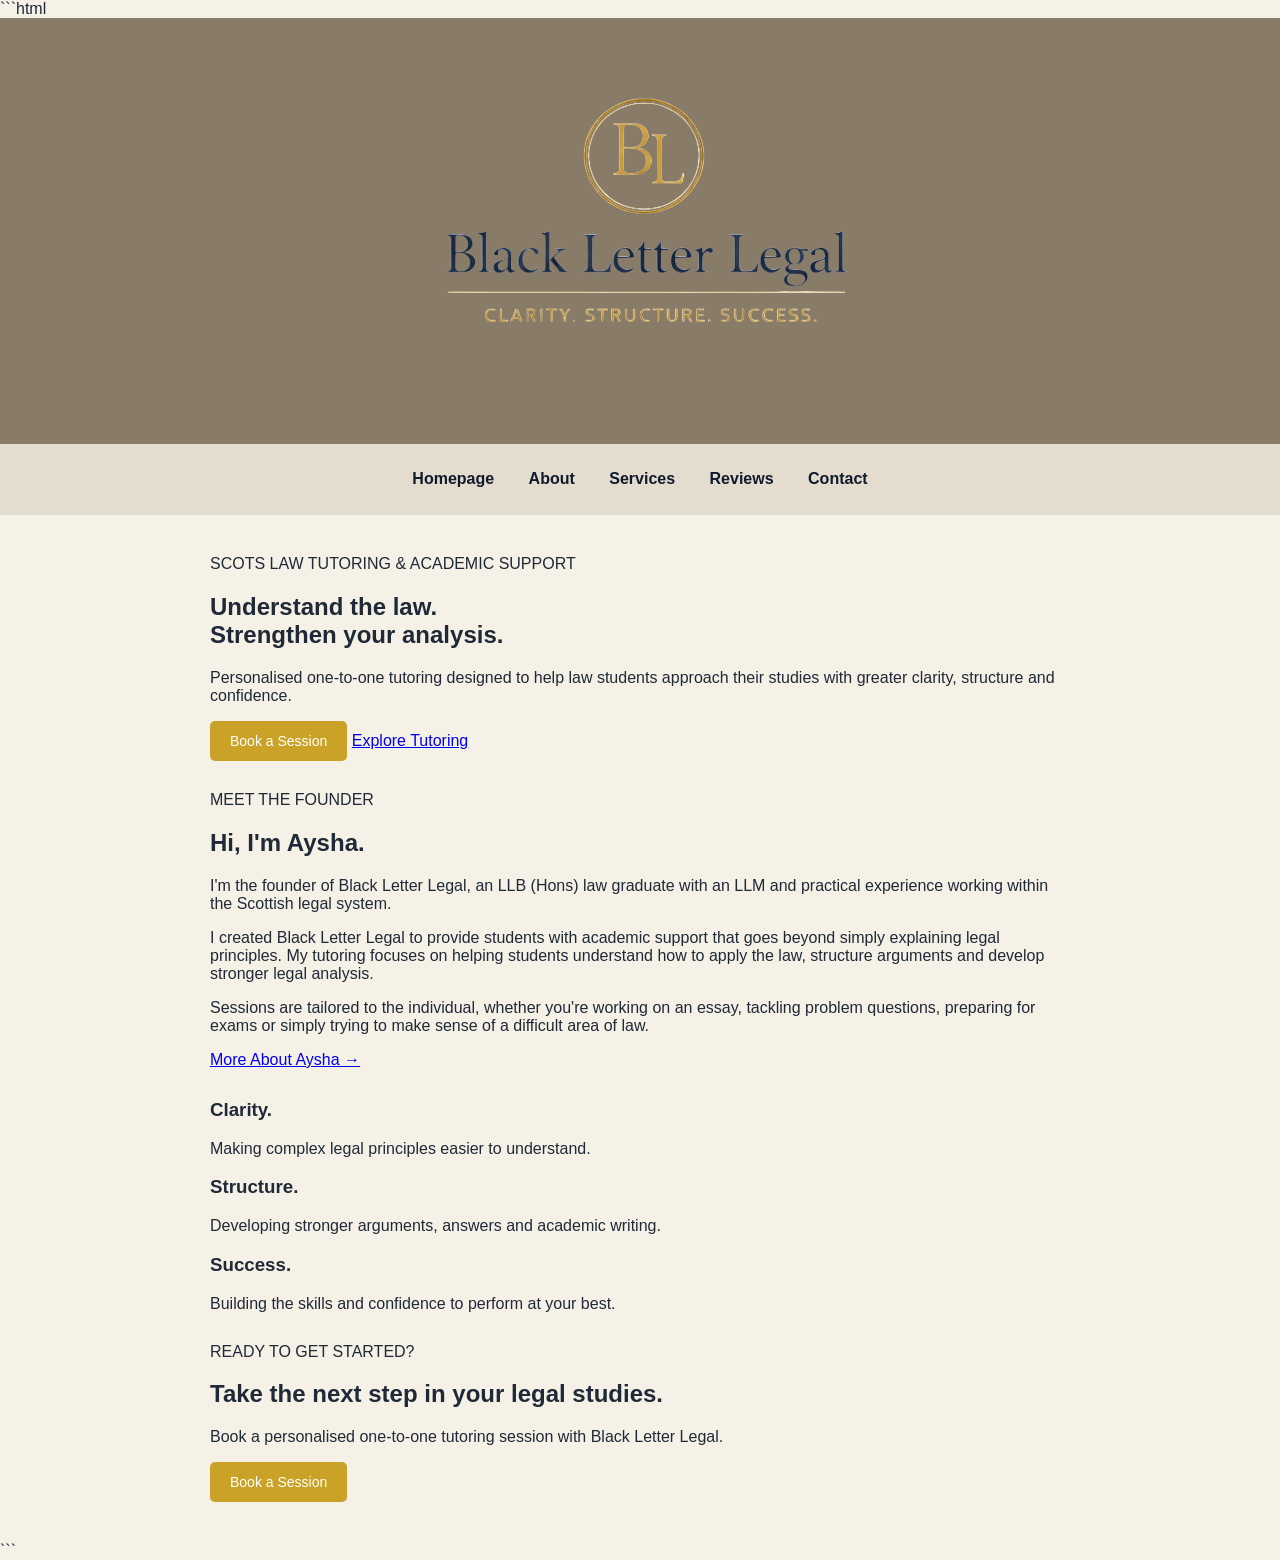
<file: index.html>
```html
<!DOCTYPE html>
<html lang="en">

<head>
    <meta charset="UTF-8">
    <meta name="viewport" content="width=device-width, initial-scale=1.0">
    <link rel="stylesheet" href="styles.css">
    <link rel="icon" type="image/x-icon" href="favicon-32x32.png">
    <title>Black Letter Legal | Scots Law Tutoring</title>
</head>

<body>

<header>
    <div class="logo">
        <img src="logo.png" alt="Black Letter Legal logo">
    </div>
</header>

<nav>
    <a href="index.html">Homepage</a>
    <a href="about.html">About</a>
    <a href="services.html">Services</a>
    <a href="reviews.html">Reviews</a>
    <a href="contacts.html">Contact</a>
</nav>

<main>

    <!-- Hero Section -->
    <section class="hero">

        <p class="eyebrow">SCOTS LAW TUTORING & ACADEMIC SUPPORT</p>

        <h1>Understand the law.<br>Strengthen your analysis.</h1>

        <p class="hero-text">
            Personalised one-to-one tutoring designed to help law students
            approach their studies with greater clarity, structure and confidence.
        </p>

        <div class="hero-buttons">
            <a href="contact-form.html" class="btn-primary">Book a Session</a>
            <a href="services.html" class="btn-secondary">Explore Tutoring</a>
        </div>

    </section>


    <!-- Meet the Founder -->
    <section class="founder-section">

        <p class="eyebrow">MEET THE FOUNDER</p>

        <h2>Hi, I'm Aysha.</h2>

        <p>
            I'm the founder of Black Letter Legal, an LLB (Hons) law graduate
            with an LLM and practical experience working within the Scottish
            legal system.
        </p>

        <p>
            I created Black Letter Legal to provide students with academic
            support that goes beyond simply explaining legal principles.
            My tutoring focuses on helping students understand how to apply
            the law, structure arguments and develop stronger legal analysis.
        </p>

        <p>
            Sessions are tailored to the individual, whether you're working
            on an essay, tackling problem questions, preparing for exams or
            simply trying to make sense of a difficult area of law.
        </p>

        <a href="about.html" class="text-link">More About Aysha →</a>

    </section>


    <!-- Brand Values -->
    <section class="brand-values">

        <div class="value">
            <h3>Clarity.</h3>
            <p>Making complex legal principles easier to understand.</p>
        </div>

        <div class="value">
            <h3>Structure.</h3>
            <p>Developing stronger arguments, answers and academic writing.</p>
        </div>

        <div class="value">
            <h3>Success.</h3>
            <p>Building the skills and confidence to perform at your best.</p>
        </div>

    </section>


    <!-- Call to Action -->
    <section class="homepage-cta">

        <p class="eyebrow">READY TO GET STARTED?</p>

        <h2>Take the next step in your legal studies.</h2>

        <p>
            Book a personalised one-to-one tutoring session with Black Letter Legal.
        </p>

        <a href="contact-form.html" class="btn-primary">Book a Session</a>

    </section>

</main>

</body>
</html>
```
</file>
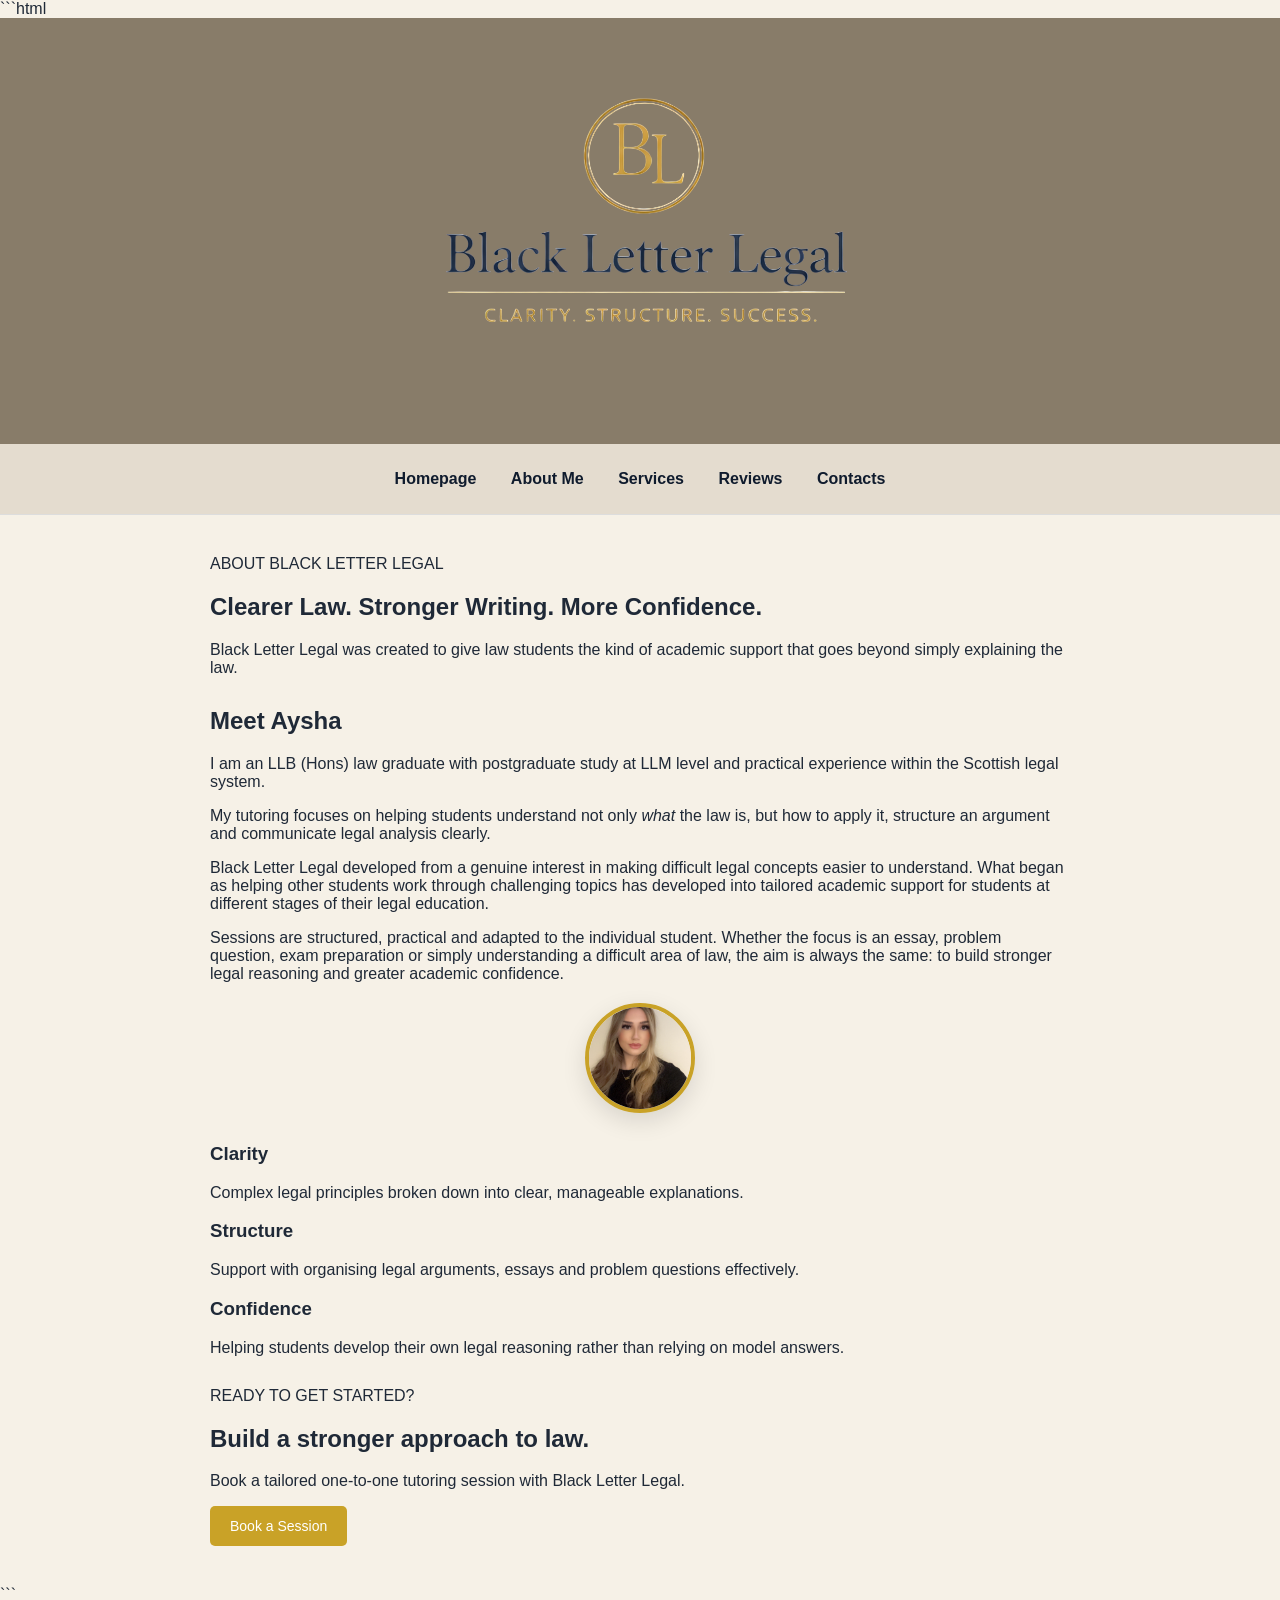
<file: about.html>
```html
<!DOCTYPE html>
<html lang="en">
<head>
    <meta charset="UTF-8">
    <meta name="viewport" content="width=device-width, initial-scale=1.0">
    <link rel="stylesheet" href="styles.css">
    <link rel="icon" type="image/x-icon" href="favicon-32x32.png">
    <title>About | Black Letter Legal</title>
</head>

<body>

<header>
    <div class="logo">
        <img src="logo.png" alt="Black Letter Legal logo">
    </div>
</header>

<nav>
    <a href="index.html">Homepage</a>
    <a href="about.html">About Me</a>
    <a href="services.html">Services</a>
    <a href="reviews.html">Reviews</a>
    <a href="contacts.html">Contacts</a>
</nav>

<main>

    <section class="about-hero">
        <p class="eyebrow">ABOUT BLACK LETTER LEGAL</p>

        <h1>Clearer Law. Stronger Writing. More Confidence.</h1>

        <p class="about-intro">
            Black Letter Legal was created to give law students the kind of academic support
            that goes beyond simply explaining the law.
        </p>
    </section>

    <section class="about-content">

        <div class="about-text">

            <h2>Meet Aysha</h2>

            <p>
                I am an LLB (Hons) law graduate with postgraduate study at LLM level and
                practical experience within the Scottish legal system.
            </p>

            <p>
                My tutoring focuses on helping students understand not only
                <em>what</em> the law is, but how to apply it, structure an argument and
                communicate legal analysis clearly.
            </p>

            <p>
                Black Letter Legal developed from a genuine interest in making difficult
                legal concepts easier to understand. What began as helping other students
                work through challenging topics has developed into tailored academic
                support for students at different stages of their legal education.
            </p>

            <p>
                Sessions are structured, practical and adapted to the individual student.
                Whether the focus is an essay, problem question, exam preparation or simply
                understanding a difficult area of law, the aim is always the same:
                to build stronger legal reasoning and greater academic confidence.
            </p>

        </div>

        <div class="about-image">
            <img src="aysh.png" alt="Aysha, founder of Black Letter Legal">
        </div>

    </section>

    <section class="about-values">

        <div class="value-card">
            <h3>Clarity</h3>
            <p>
                Complex legal principles broken down into clear, manageable explanations.
            </p>
        </div>

        <div class="value-card">
            <h3>Structure</h3>
            <p>
                Support with organising legal arguments, essays and problem questions effectively.
            </p>
        </div>

        <div class="value-card">
            <h3>Confidence</h3>
            <p>
                Helping students develop their own legal reasoning rather than relying on model answers.
            </p>
        </div>

    </section>

    <section class="about-cta">
        <p class="eyebrow">READY TO GET STARTED?</p>

        <h2>Build a stronger approach to law.</h2>

        <p>
            Book a tailored one-to-one tutoring session with Black Letter Legal.
        </p>

        <a href="contact-form.html" class="btn-primary">Book a Session</a>
    </section>

</main>

</body>
</html>
```
</file>
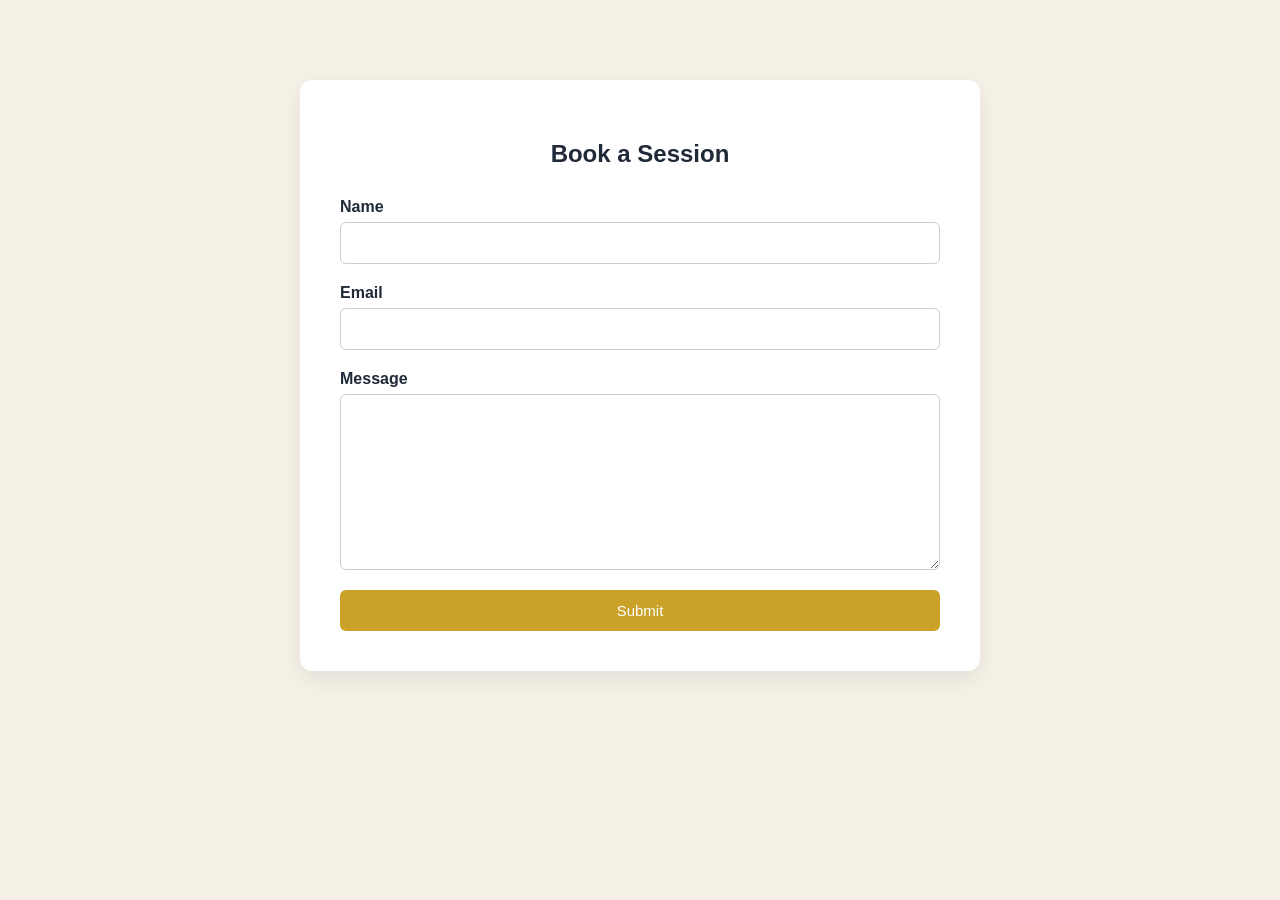
<file: contact-form.html>
<!DOCTYPE html>
<html lang="en">
<head>
    <meta charset="UTF-8">
    <meta name="viewport" content="width=device-width, initial-scale=1.0">
    <title>Contact | Black Letter Legal</title>

    <style>
        body {
            margin: 0;
            font-family: Arial, Helvetica, sans-serif;
            background-color: #f6f1e7;
            color: #1f2937;
        }

        /* Wrapper to center everything */
        .contact-wrapper {
            max-width: 600px;
            margin: 80px auto;
            padding: 40px;
            background: white;
            border-radius: 12px;
            box-shadow: 0 8px 25px rgba(0,0,0,0.08);
        }

        .contact-wrapper h2 {
            text-align: center;
            margin-bottom: 30px;
        }

        form {
            display: flex;
            flex-direction: column;
        }

        label {
            margin-bottom: 6px;
            font-weight: bold;
        }

        input,
        textarea {
            padding: 12px;
            margin-bottom: 20px;
            border: 1px solid #ccc;
            border-radius: 6px;
            font-size: 14px;
        }

        textarea {
            height: 150px;
            resize: vertical;
        }

        button {
            background-color: #c9a227;
            color: white;
            padding: 12px;
            border: none;
            border-radius: 6px;
            font-size: 15px;
            cursor: pointer;
        }

        button:hover {
            background-color: #a8841f;
        }

        /* Mobile adjustment */
        @media (max-width: 600px) {
            .contact-wrapper {
                margin: 40px 20px;
                padding: 25px;
            }
        }
    </style>
</head>

<body>

<div class="contact-wrapper">
    <h2>Book a Session</h2>

<form action="https://formsubmit.co/BLACKLETTERLEGAL@hotmail.com" method="POST">

    <input type="hidden" name="_captcha" value="false">

    <input type="hidden" name="_subject" value="New Booking Request - Black Letter Legal">

    <input type="hidden" name="_template" value="table">

    <input type="hidden" name="_next" value="https://blackletterlegal.co.uk/thank-you.html">

    <input type="text" name="_honey" style="display:none">

    <label for="name">Name</label>
    <input type="text" id="name" name="name" required>

    <label for="email">Email</label>
    <input type="email" id="email" name="email" required>

    <label for="message">Message</label>
    <textarea id="message" name="message" required></textarea>

    <button type="submit">Submit</button>
</form>
</div>

</body>

</html>
</file>
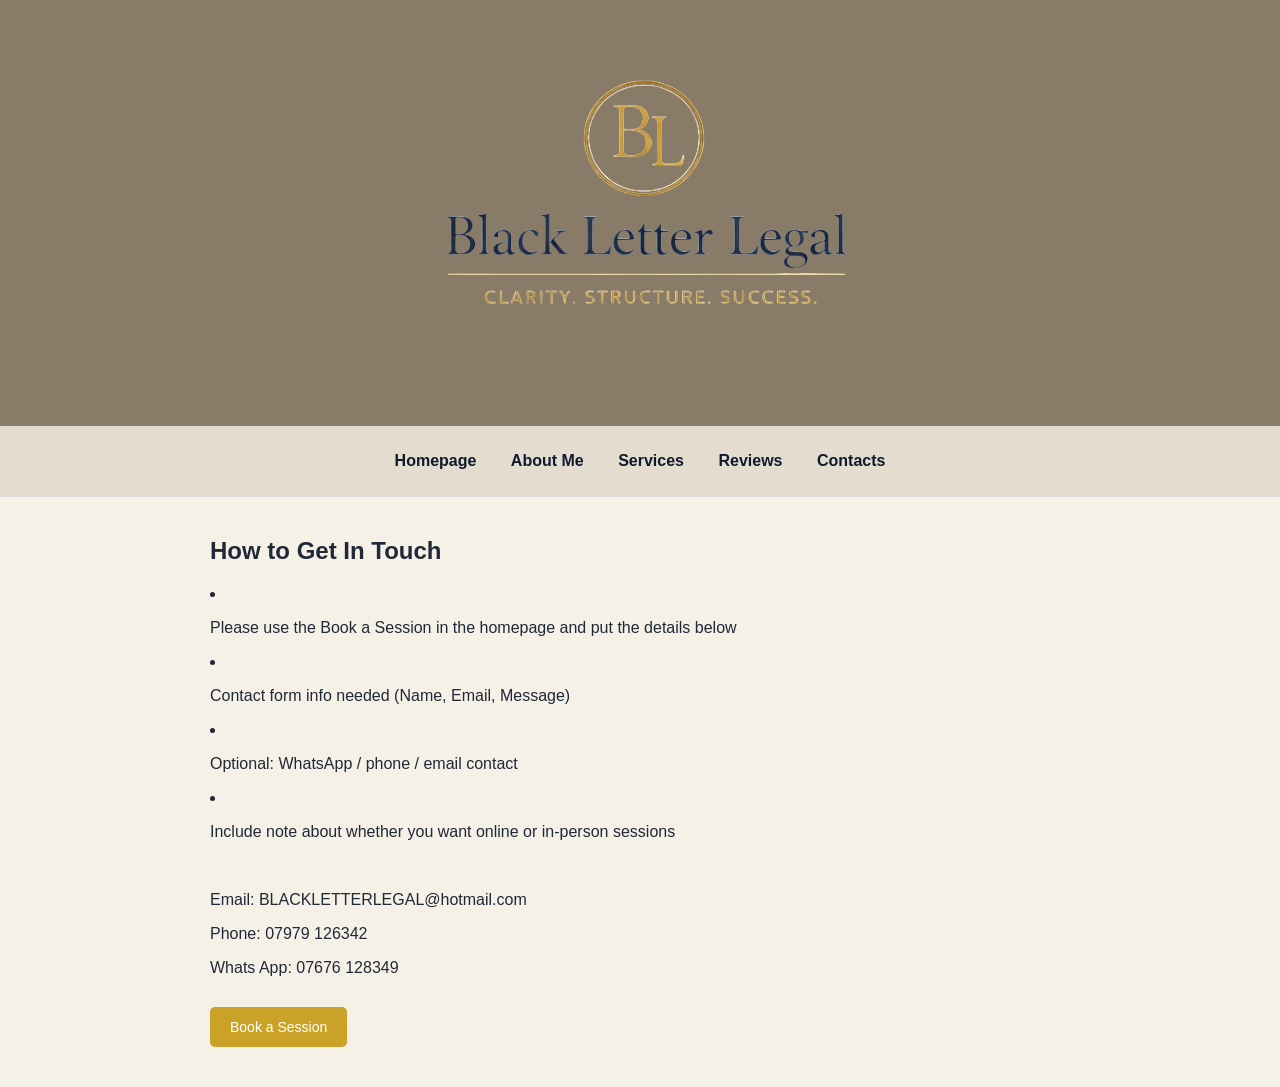
<file: contacts.html>
<!DOCTYPE html>
<html lang="en">
<head>
    <meta charset="UTF-8">
    <meta name="viewport" content="width=device-width, initial-scale=1.0">
    <link rel="stylesheet" href="styles.css">
    <link rel="icon" type="image/x-icon" href="favicon-32x32.png">
   <title>Black Letter Legal | Contact Page</title>
</head>
<body>
<header>
 <div class="logo">    
 <img src="logo.png" alt="logo">
 </div>
</header>
<nav> <a href="index.html">Homepage</a>
      <a href="about.html">About Me</a>
      <a href="services.html">Services</a>
      <a href="reviews.html">Reviews</a>
      <a href="contacts.html">Contacts</a>
</nav>
<main>

    <section>
      <h2>How to Get In Touch</h2>
      <li><p>Please use the Book a Session in the homepage and put the details below</p></li>
      <li><p>Contact form info needed (Name, Email, Message)</p></li>
      <li><p>Optional: WhatsApp / phone / email contact</p></li>
      <li><p>Include note about whether you want online or in-person sessions</p></li>
      <br>
         <p>Email: BLACKLETTERLEGAL@hotmail.com</p>
         <p>Phone: 07979 126342</p>
         <p>Whats App: 07676 128349 </p>

    </section>
 <a href="contact-form.html" class="btn-primary">Book a Session</a>
</main>
</body>
</html>
</file>
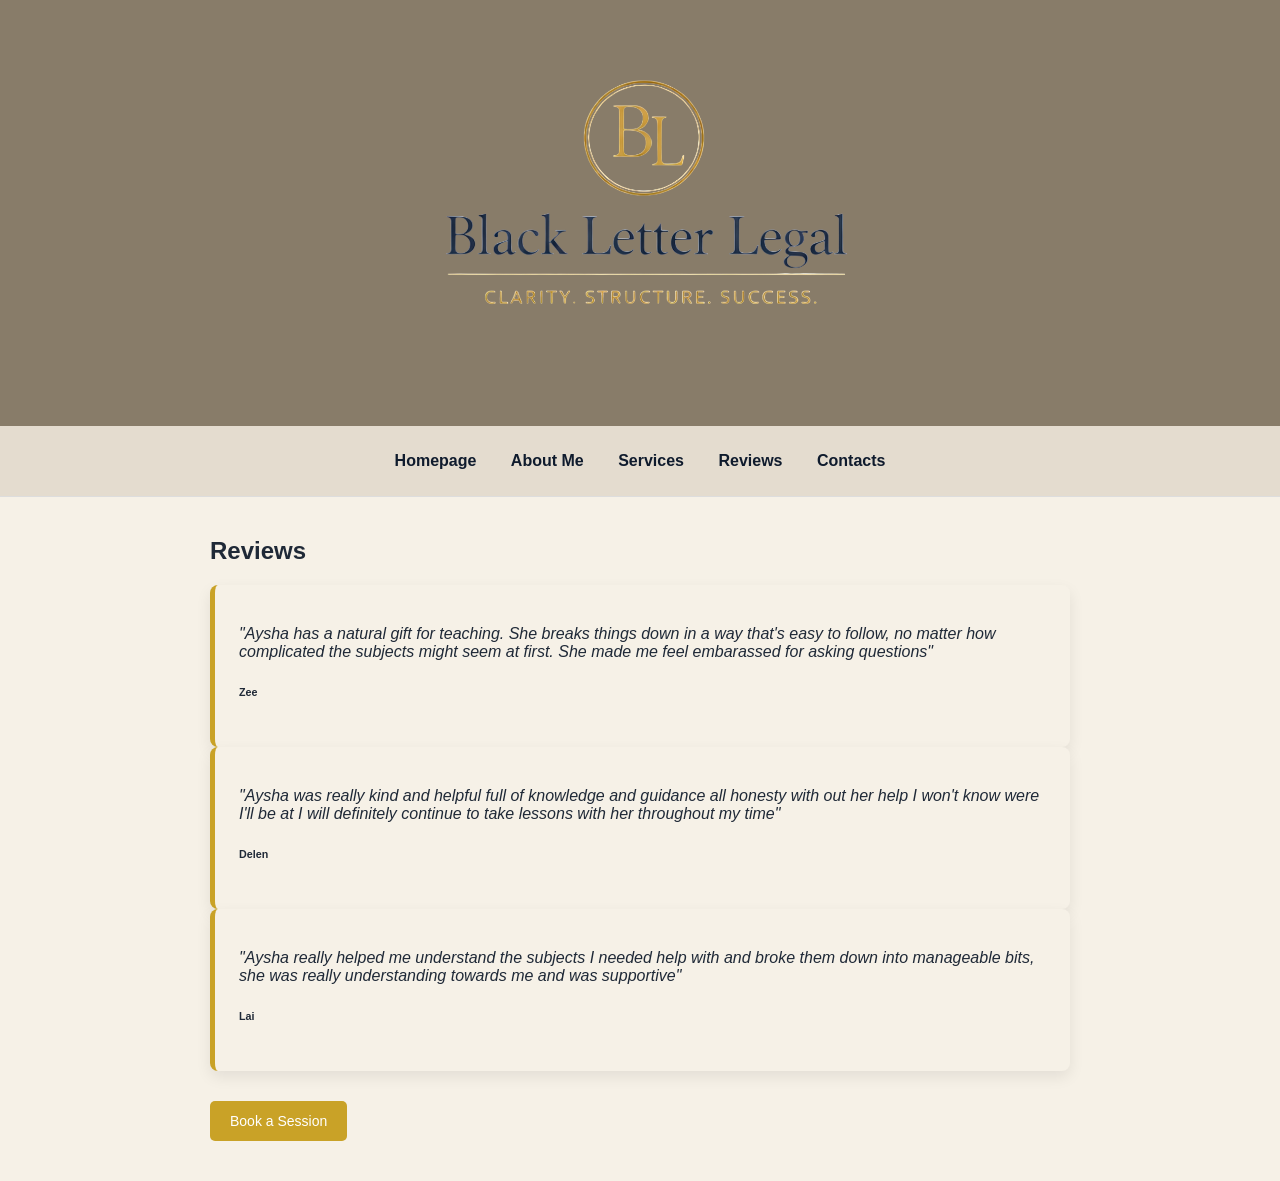
<file: reviews.html>
<!DOCTYPE html>
<html lang="en">
<head>
    <meta charset="UTF-8">
    <meta name="viewport" content="width=device-width, initial-scale=1.0">
    <link rel="stylesheet" href="styles.css">
    <link rel="icon" type="image/x-icon" href="favicon-32x32.png">
   <title>Black Letter Legal | Reviews</title>
</head>
<body>
<header>
 <div class="logo">    
 <img src="logo.png" alt="logo">
 </div>
</header>
<nav> <a href="index.html">Homepage</a>
      <a href="about.html">About Me</a>
      <a href="services.html">Services</a>
      <a href="reviews.html">Reviews</a>
      <a href="contacts.html">Contacts</a>
</nav>
<main>
<section class="testimonials py-5 bg-light">
    <div class="container">
        <h2 class="text-center mb-5">Reviews</h2>
        <div class="row">
            <div class="col-md-4 mb-4">
                <div class="card">
                    <div class="card-body">
                        <p class="card-text">"Aysha has a natural gift for teaching. She breaks things down in a way that's easy to follow, no matter how complicated the subjects might seem at first. She made me feel embarassed for asking questions"</p>
                        <div class="d-flex align-items-center mt-3">
                           
                            <div>
                                <h6 class="mb-0">Zee</h6>
                            
                            </div>
                        </div>
                    </div>
                </div>
            </div>
            <div class="col-md-4 mb-4">
                <div class="card">
                    <div class="card-body">
                        <p class="card-text">"Aysha was really kind and helpful full of knowledge and guidance all honesty with out her help I won't know were I'll be at I will definitely continue to take lessons with her throughout my time"</p>
                        <div class="d-flex align-items-center mt-3">
                         
                            <div>
                                <h6 class="mb-0">Delen</h6>
                             
                            </div>
                        </div>
                    </div>
                </div>
            </div>
            <div class="col-md-4 mb-4">
                <div class="card">
                    <div class="card-body">
                        <p class="card-text">"Aysha really helped me understand the subjects I needed help with and broke them down into manageable bits, she was really understanding towards me and was supportive"</p>
                        <div class="d-flex align-items-center mt-3">
                      
                            <div>
                                <h6 class="mb-0">Lai</h6>
                               
                            </div>
                        </div>
                    </div>
                </div>
            </div>
        </div>
    </div>
</section>
 <a href="contact-form.html" class="btn-primary">Book a Session</a>
</body>
</html>
</file>
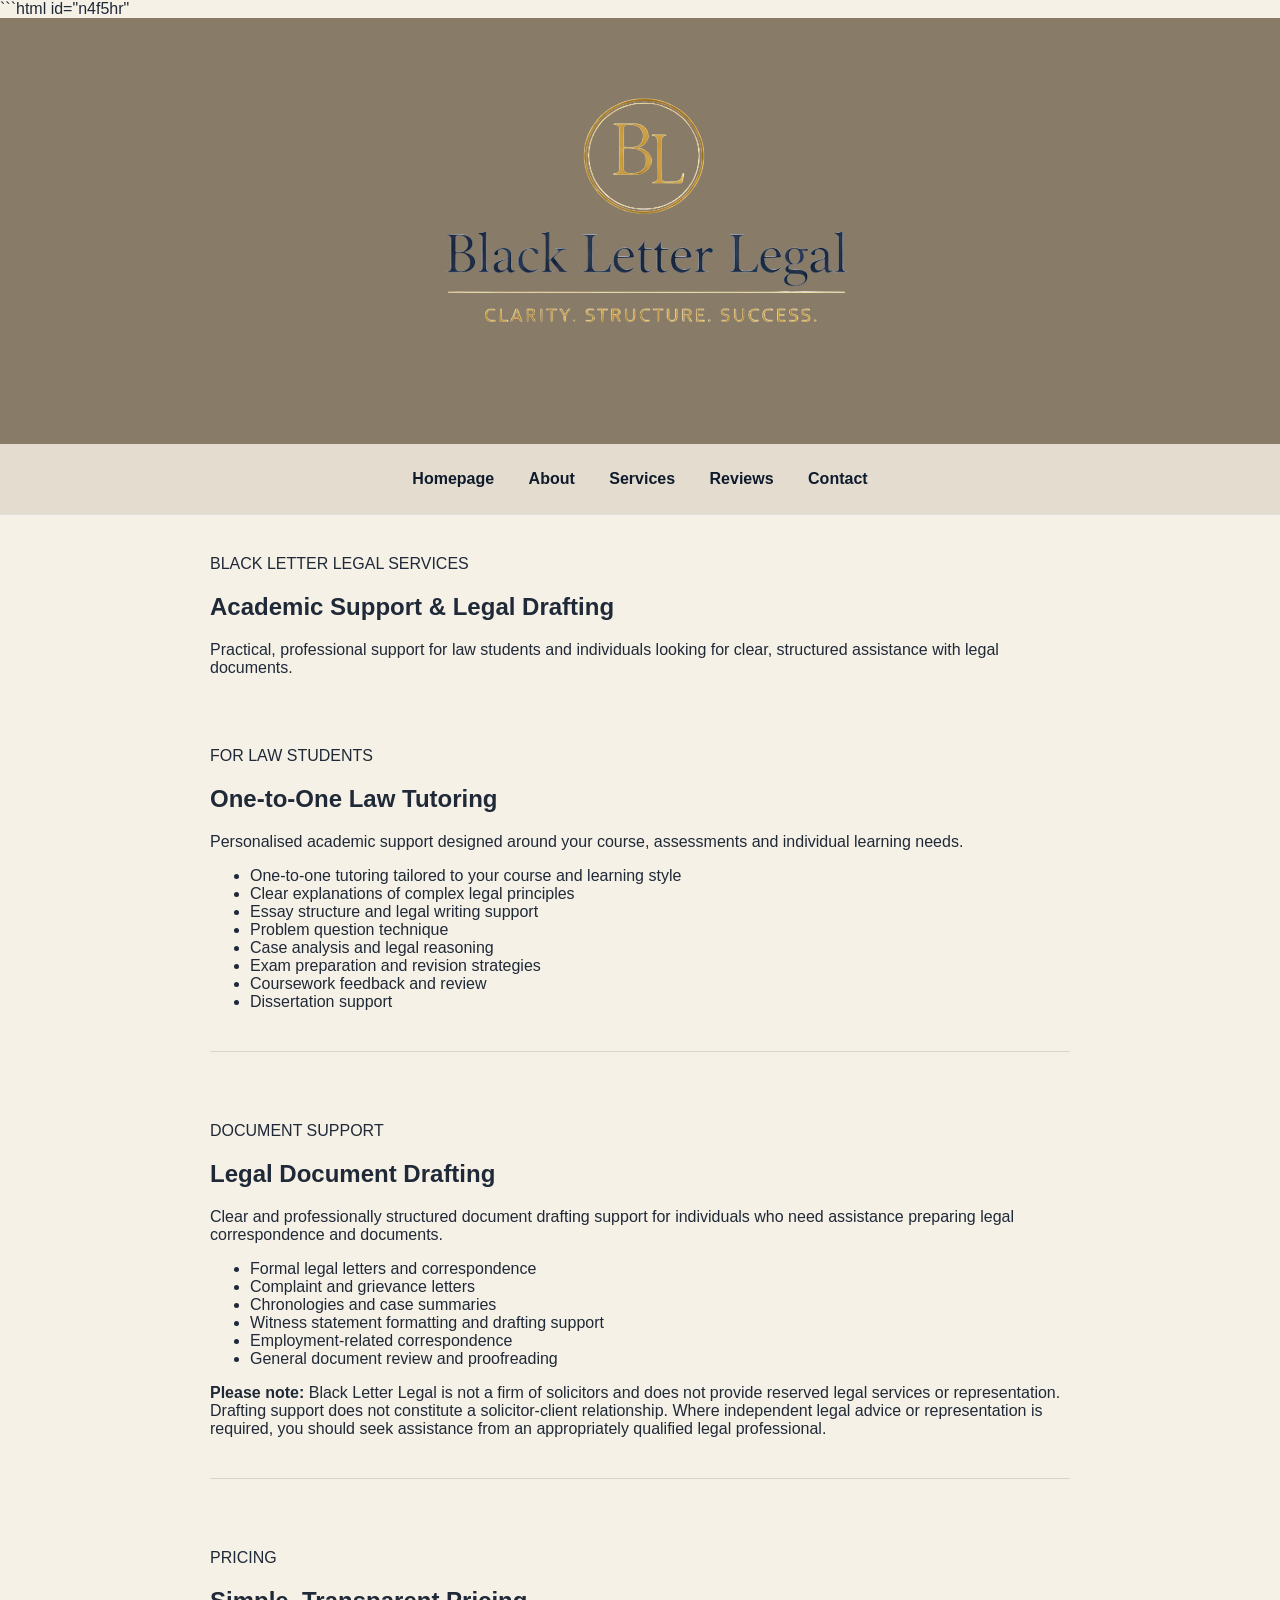
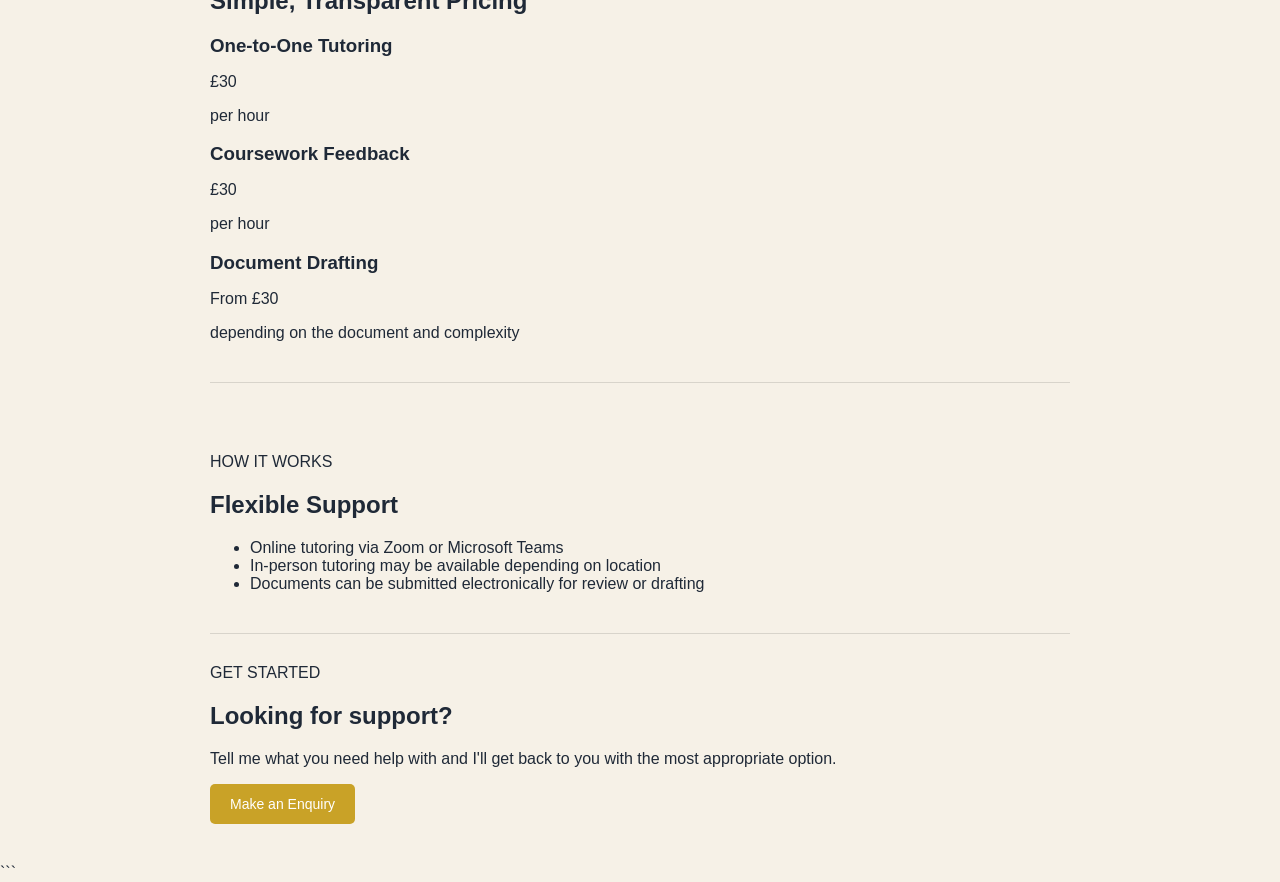
<file: services.html>
```html id="n4f5hr"
<!DOCTYPE html>
<html lang="en">

<head>
    <meta charset="UTF-8">
    <meta name="viewport" content="width=device-width, initial-scale=1.0">

    <link rel="stylesheet" href="styles.css">
    <link rel="icon" type="image/x-icon" href="favicon-32x32.png">

    <title>Black Letter Legal | Services</title>
</head>

<body>

<header>
    <div class="logo">
        <img src="logo.png" alt="Black Letter Legal logo">
    </div>
</header>

<nav>
    <a href="index.html">Homepage</a>
    <a href="about.html">About</a>
    <a href="services.html">Services</a>
    <a href="reviews.html">Reviews</a>
    <a href="contacts.html">Contact</a>
</nav>


<main>

    <!-- Services Introduction -->
    <section class="services-hero">

        <p class="eyebrow">BLACK LETTER LEGAL SERVICES</p>

        <h1>Academic Support & Legal Drafting</h1>

        <p>
            Practical, professional support for law students and individuals
            looking for clear, structured assistance with legal documents.
        </p>

    </section>


    <!-- Tutoring -->
    <section class="service-section">

        <p class="eyebrow">FOR LAW STUDENTS</p>

        <h2>One-to-One Law Tutoring</h2>

        <p>
            Personalised academic support designed around your course,
            assessments and individual learning needs.
        </p>

        <ul>
            <li>One-to-one tutoring tailored to your course and learning style</li>
            <li>Clear explanations of complex legal principles</li>
            <li>Essay structure and legal writing support</li>
            <li>Problem question technique</li>
            <li>Case analysis and legal reasoning</li>
            <li>Exam preparation and revision strategies</li>
            <li>Coursework feedback and review</li>
            <li>Dissertation support</li>
        </ul>

    </section>


    <!-- Legal Drafting -->
    <section class="service-section">

        <p class="eyebrow">DOCUMENT SUPPORT</p>

        <h2>Legal Document Drafting</h2>

        <p>
            Clear and professionally structured document drafting support
            for individuals who need assistance preparing legal correspondence
            and documents.
        </p>

        <ul>
            <li>Formal legal letters and correspondence</li>
            <li>Complaint and grievance letters</li>
            <li>Chronologies and case summaries</li>
            <li>Witness statement formatting and drafting support</li>
            <li>Employment-related correspondence</li>
            <li>General document review and proofreading</li>
        </ul>

        <p class="service-note">
            <strong>Please note:</strong> Black Letter Legal is not a firm of
            solicitors and does not provide reserved legal services or representation.
            Drafting support does not constitute a solicitor-client relationship.
            Where independent legal advice or representation is required, you should
            seek assistance from an appropriately qualified legal professional.
        </p>

    </section>


    <!-- Pricing -->
    <section class="service-section">

        <p class="eyebrow">PRICING</p>

        <h2>Simple, Transparent Pricing</h2>

        <div class="pricing-grid">

            <div class="price-card">
                <h3>One-to-One Tutoring</h3>
                <p class="price">£30</p>
                <p>per hour</p>
            </div>

            <div class="price-card">
                <h3>Coursework Feedback</h3>
                <p class="price">£30</p>
                <p>per hour</p>
            </div>

            <div class="price-card">
                <h3>Document Drafting</h3>
                <p class="price">From £30</p>
                <p>depending on the document and complexity</p>
            </div>

        </div>

    </section>


    <!-- Format -->
    <section class="service-section">

        <p class="eyebrow">HOW IT WORKS</p>

        <h2>Flexible Support</h2>

        <ul>
            <li>Online tutoring via Zoom or Microsoft Teams</li>
            <li>In-person tutoring may be available depending on location</li>
            <li>Documents can be submitted electronically for review or drafting</li>
        </ul>

    </section>


    <!-- CTA -->
    <section class="services-cta">

        <p class="eyebrow">GET STARTED</p>

        <h2>Looking for support?</h2>

        <p>
            Tell me what you need help with and I'll get back to you
            with the most appropriate option.
        </p>

        <a href="contact-form.html" class="btn-primary">
            Make an Enquiry
        </a>

    </section>

</main>

</body>

</html>
```
</file>
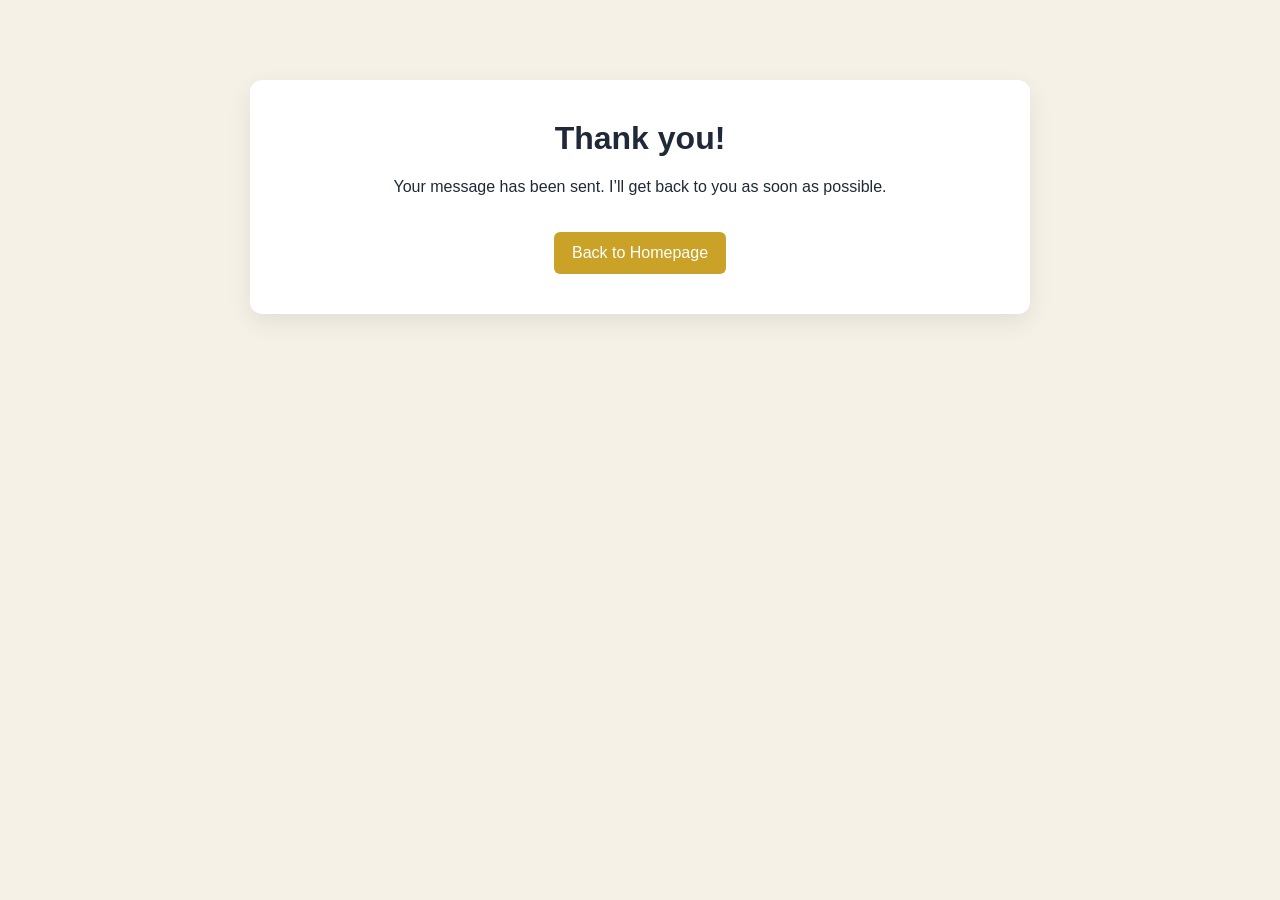
<file: thank-you.html>
<!DOCTYPE html>
<html lang="en">
<head>
  <meta charset="UTF-8" />
  <meta name="viewport" content="width=device-width, initial-scale=1.0" />
  <title>| Black Letter Legal | Thank You</title>
  <link rel="icon" type="image/x-icon" href="favicon-32x32.png">
  <style>
    body{
      margin:0;
      font-family: Arial, Helvetica, sans-serif;
      background:#f6f1e7;
      color:#1f2937;
    }
    .thankyou {
      max-width: 700px;
      margin: 80px auto;
      padding: 40px;
      background: white;
      border-radius: 12px;
      box-shadow: 0 8px 25px rgba(0,0,0,0.08);
      text-align: center;
    }
    .thankyou h1{
      margin-top:0;
    }
    .btn-primary{
      display:inline-block;
      margin-top:20px;
      background:#c9a227;
      color:#fff;
      padding:12px 18px;
      border-radius:6px;
      text-decoration:none;
    }
    .btn-primary:hover{
      background:#a8841f;
    }
    @media (max-width:600px){
      .thankyou{ margin:40px 20px; padding:25px; }
    }
  </style>
</head>
<body>
  <div class="thankyou">
    <h1>Thank you!</h1>
    <p>Your message has been sent. I’ll get back to you as soon as possible.</p>
    <a class="btn-primary" href="index.html">Back to Homepage</a>
  </div>
</body>
</html>
</file>
<file: styles.css>
*,
*::before,
*::after {
  box-sizing: border-box;
}

body {
  margin: 0;
  font-family: Arial, Helvetica, sans-serif;
  background-color: #f6f1e7; /* cream */
  color: #1f2937;
}

img {
  max-width: 100%;
  height: auto;
  display: block;
}


header {
 background-color: #887c69;
  padding: 70px 20px;
  text-align: center;
}


.logo {
  margin: 0 auto;
  text-align: center;
}


.logo img {
  width: 100%;
  max-width: 450px;  
  height: auto;
  margin: 0 auto;
  display: block;

 
  filter: brightness(1.15) contrast(1.2);
}


header h1 {
  margin: 0;
  font-size: 26px;
  color: white;
}

/* Navigation */
nav {
 background-color: #e4dccf; 
  padding: 15px;
  text-align: center;
  border-bottom: 1px solid #ddd;
  line-height: 1.8;
}

nav a {
  text-decoration: none;
  color: #0f1b2d;
  margin: 6px 15px;
  font-weight: bold;
  display: inline-block;
}

nav a:hover {
  color: #c9a227; /* gold */
}

/* Main content */
main {
  max-width: 900px;
  margin: 40px auto;
  padding: 0 20px;
}

/* Sections */
section {
  margin-bottom: 30px;
}

/* Buttons */
button {
  background-color: #c9a227;
  color: white;
  border: none;
  padding: 12px 20px;
  margin-right: 10px;
  font-size: 14px;
  cursor: pointer;
  border-radius: 5px;
}

button:hover {
  background-color: #a8841f;
}

/* Primary Button */
.btn-primary {
  display: inline-block;
  background-color: #c9a227;
  color: white;
  padding: 12px 20px;
  border-radius: 5px;
  text-decoration: none;
  font-size: 14px;
  cursor: pointer;
}

.btn-primary:hover {
  background-color: #a8841f;
  color: white;
}

/* Testimonials */
.testimonials .card {
  background-color: #f6f1e7;
  border-left: 5px solid #c9a227;
  box-shadow: 0px 6px 15px rgba(0, 0, 0, 0.08);
  border-radius: 8px;
  padding: 1.5rem;
}

.testimonials .card-text {
  font-style: italic;
}

/* Service Sections */
.service-section {
  padding: 24px 0;
  border-bottom: 1px solid rgba(0, 0, 0, 0.12);
}

.service-section:last-child {
  border-bottom: none;
}

.service-section h3 {
  margin-bottom: 12px;
}

/* About image */
.about-image img {
  width: 110px;
  height: 110px;
  border-radius: 50%;
  object-fit: cover;
  margin: 20px auto 0 auto;
  border: 4px solid #c9a227;
  box-shadow: 0 8px 25px rgba(0, 0, 0, 0.12);
}

/* --- Mobile responsiveness --- */
@media (max-width: 768px) {

  header {
    padding: 50px 16px;
  }

    ul {
    padding-left: 16px;  
  }

  .logo img {
    max-width: 85%; 
    min-width: unset;
  }

  header h1 {
    font-size: 20px;
  }

  main {
    margin: 24px auto;
    padding: 0 16px;
    font-size: 14px;
  }

  section {
    text-align: center;
  }

  .btn-primary {
    display: block;
    margin: 30px auto 0 auto;
    width: fit-content;
  }

  .testimonials .card {
    padding: 1rem;
  }

  .service-section {
    padding: 18px 0;
  }
}

@media (max-width: 480px) {
  button {
    width: 100%;
    margin: 10px 0 0 0;
    padding: 14px 18px;
    font-size: 14px;
  }
}


@media (max-width: 768px) {
  .testimonials .card {
    padding: 1rem;
  }

  .service-section {
    padding: 18px 0;
  }
}
</file>
